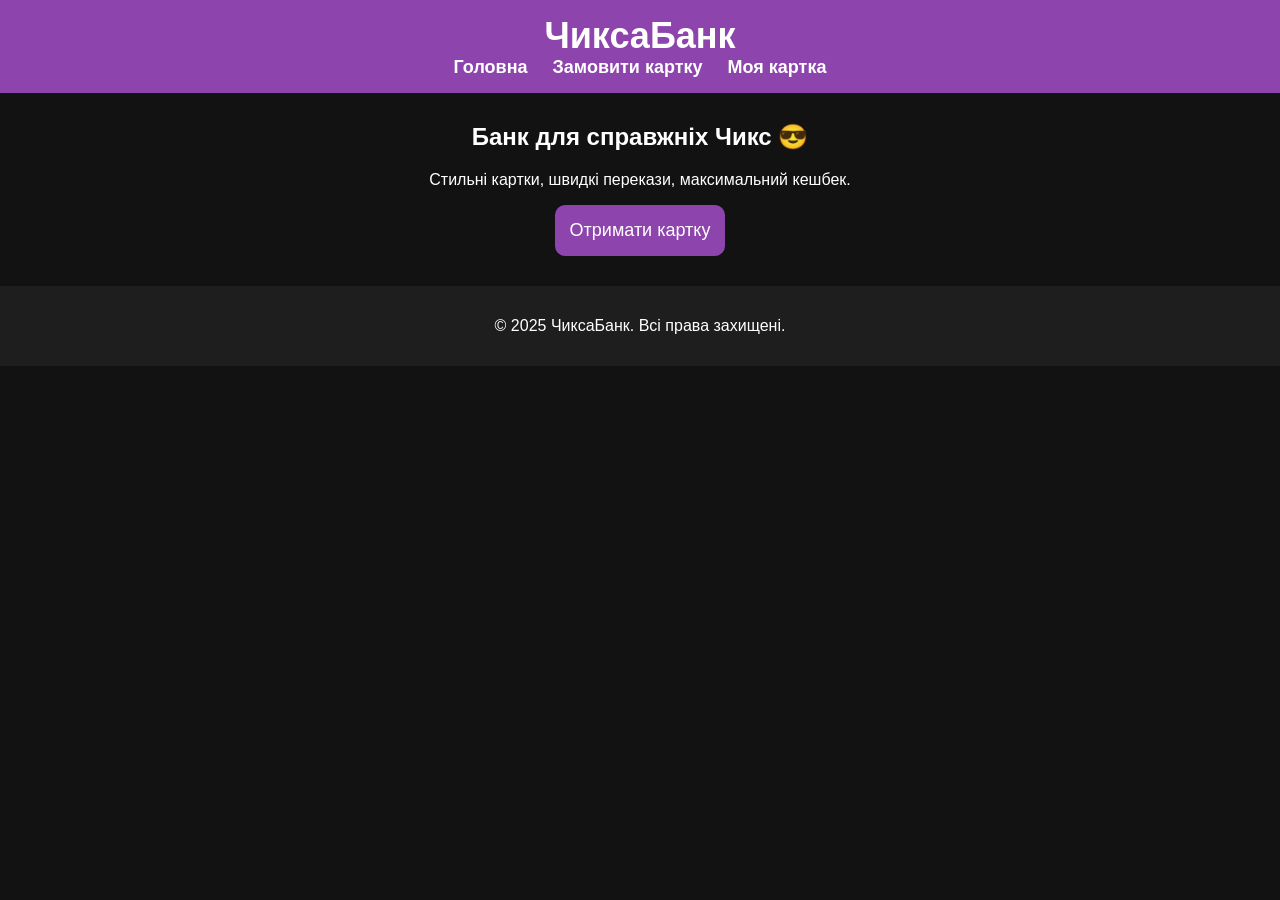
<file: index.html>
<!DOCTYPE html>
<html lang="uk">
<head>
    <meta charset="UTF-8">
    <meta name="viewport" content="width=device-width, initial-scale=1.0">
    <title>ЧиксаБанк – Головна</title>
    <link rel="stylesheet" href="styles.css">
</head>
<body>

    <header>
        <h1>ЧиксаБанк</h1>
        <nav>
            <a href="index.html">Головна</a>
            <a href="order.html">Замовити картку</a>
            <a href="card.html">Моя картка</a>
        </nav>
    </header>

    <main>
        <h2>Банк для справжніх Чикс 😎</h2>
        <p>Стильні картки, швидкі перекази, максимальний кешбек.</p>
        <a href="order.html" class="btn">Отримати картку</a>
    </main>

    <footer>
        <p>&copy; 2025 ЧиксаБанк. Всі права захищені.</p>
    </footer>

</body>
</html>
</file>
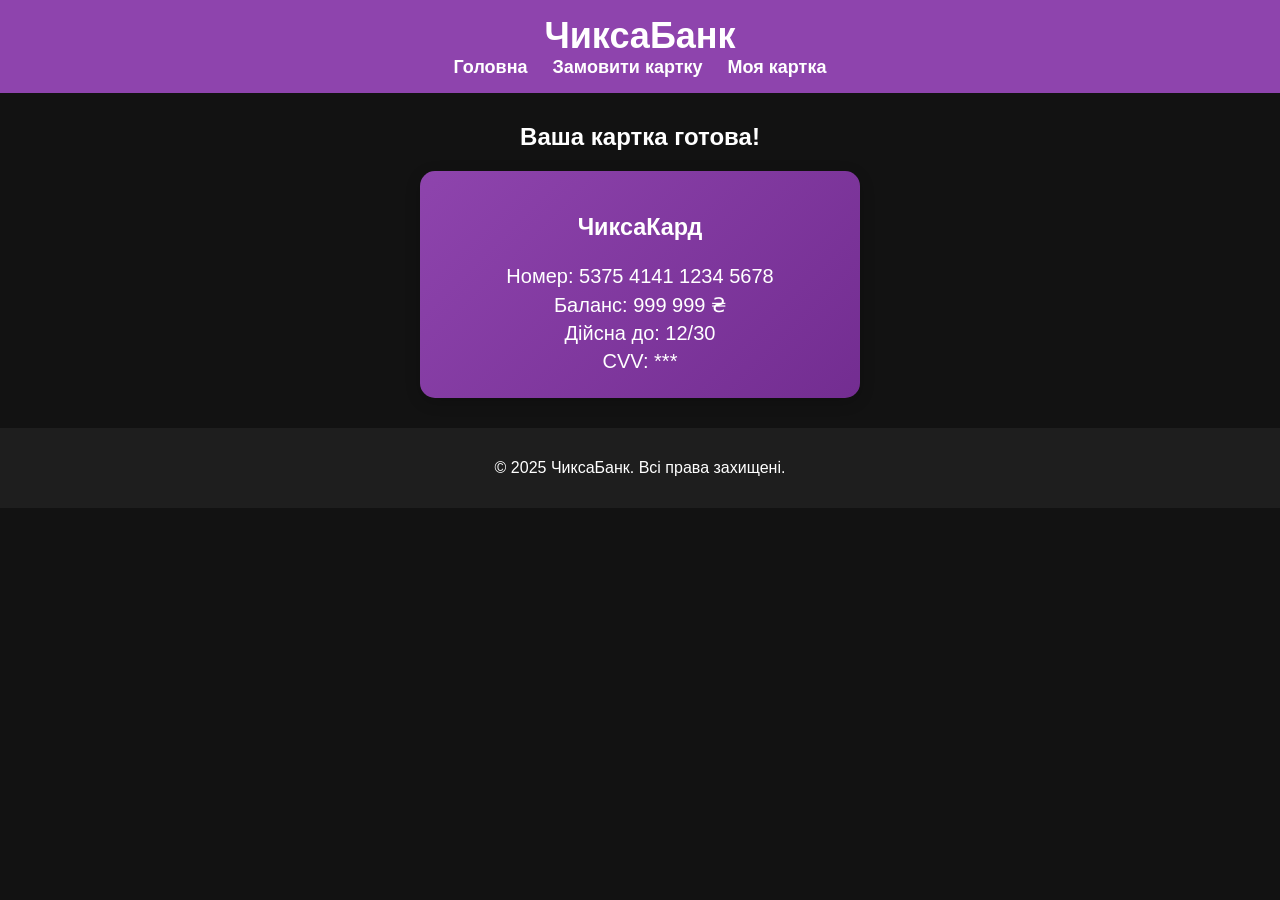
<file: card.html>
<!DOCTYPE html>
<html lang="uk">
<head>
    <meta charset="UTF-8">
    <meta name="viewport" content="width=device-width, initial-scale=1.0">
    <title>Моя ЧиксаКард</title>
    <link rel="stylesheet" href="styles.css">
</head>
<body>

    <header>
        <h1>ЧиксаБанк</h1>
        <nav>
            <a href="index.html">Головна</a>
            <a href="order.html">Замовити картку</a>
            <a href="card.html">Моя картка</a>
        </nav>
    </header>

    <main>
        <h2>Ваша картка готова!</h2>
        <div class="card">
            <h3>ЧиксаКард</h3>
            <p>Номер: 5375 4141 1234 5678</p>
            <p>Баланс: 999 999 ₴</p>
            <p>Дійсна до: 12/30</p>
            <p>CVV: ***</p>
        </div>
    </main>

    <footer>
        <p>&copy; 2025 ЧиксаБанк. Всі права захищені.</p>
    </footer>

</body>
</html>
</file>
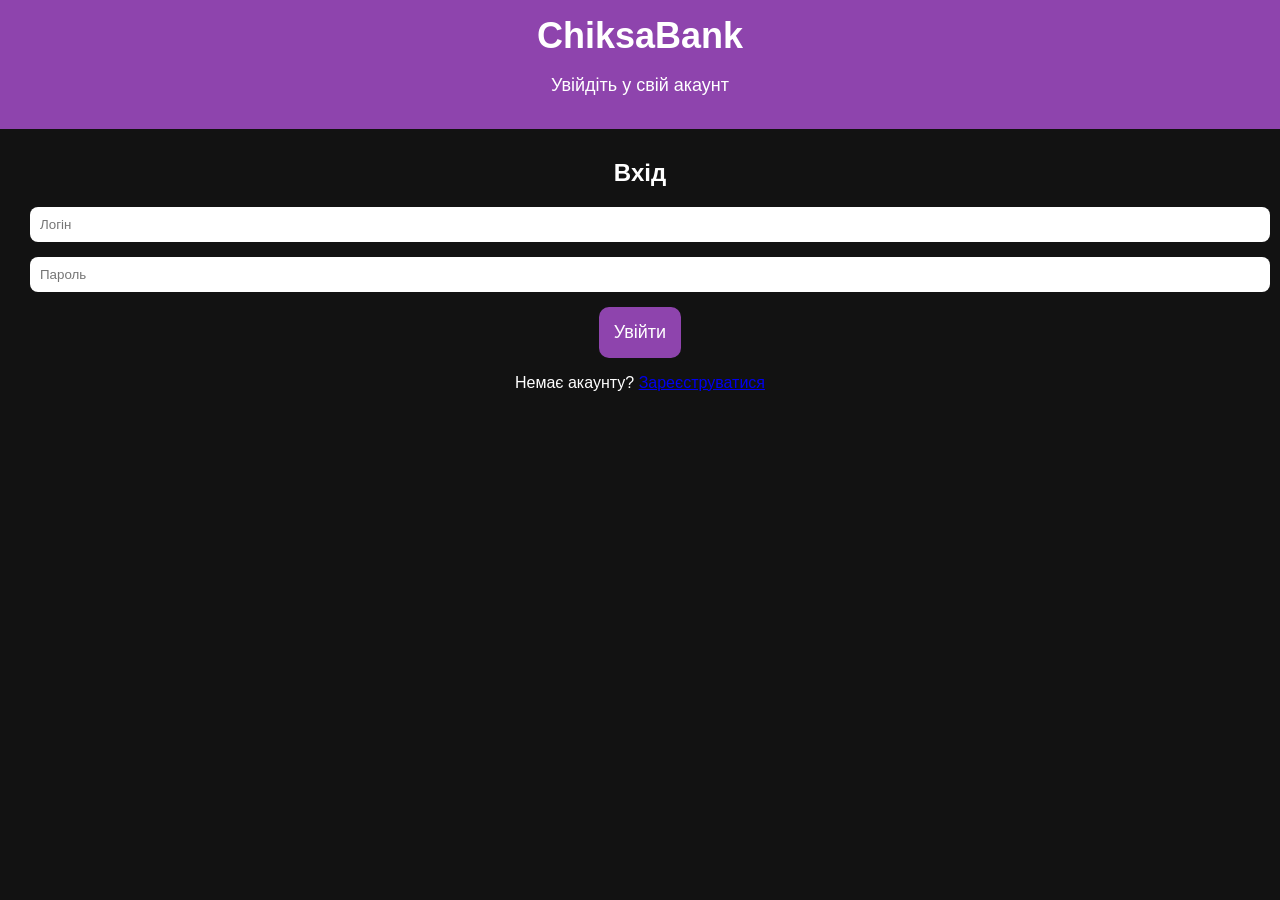
<file: login.html>
<!DOCTYPE html>
<html lang="uk">
<head>
    <meta charset="UTF-8">
    <meta name="viewport" content="width=device-width, initial-scale=1.0">
    <title>Вхід - ChiksaBank</title>
    <link rel="stylesheet" href="styles.css">
</head>
<body>
    <header>
        <h1>ChiksaBank</h1>
        <p>Увійдіть у свій акаунт</p>
    </header>

    <main>
        <section class="login">
            <h2>Вхід</h2>
            <input type="text" id="username" placeholder="Логін">
            <input type="password" id="password" placeholder="Пароль">
            <button onclick="login()">Увійти</button>
            <p id="error-msg" style="color: red;"></p>
            <p>Немає акаунту? <a href="register.html">Зареєструватися</a></p>
        </section>
    </main>

    <script>
        function login() {
            let username = document.getElementById("username").value;
            let password = document.getElementById("password").value;

            // Отримуємо дані з localStorage
            let savedUsername = localStorage.getItem("savedUsername");
            let savedPassword = localStorage.getItem("savedPassword");

            if (username === savedUsername && password === savedPassword) {
                localStorage.setItem("isLoggedIn", "true");  
                localStorage.setItem("userName", username);
                window.location.href = "profile.html"; // Перехід у профіль
            } else {
                document.getElementById("error-msg").innerText = "❌ Невірний логін або пароль!";
            }
        }
    </script>
</body>
</html>
</file>
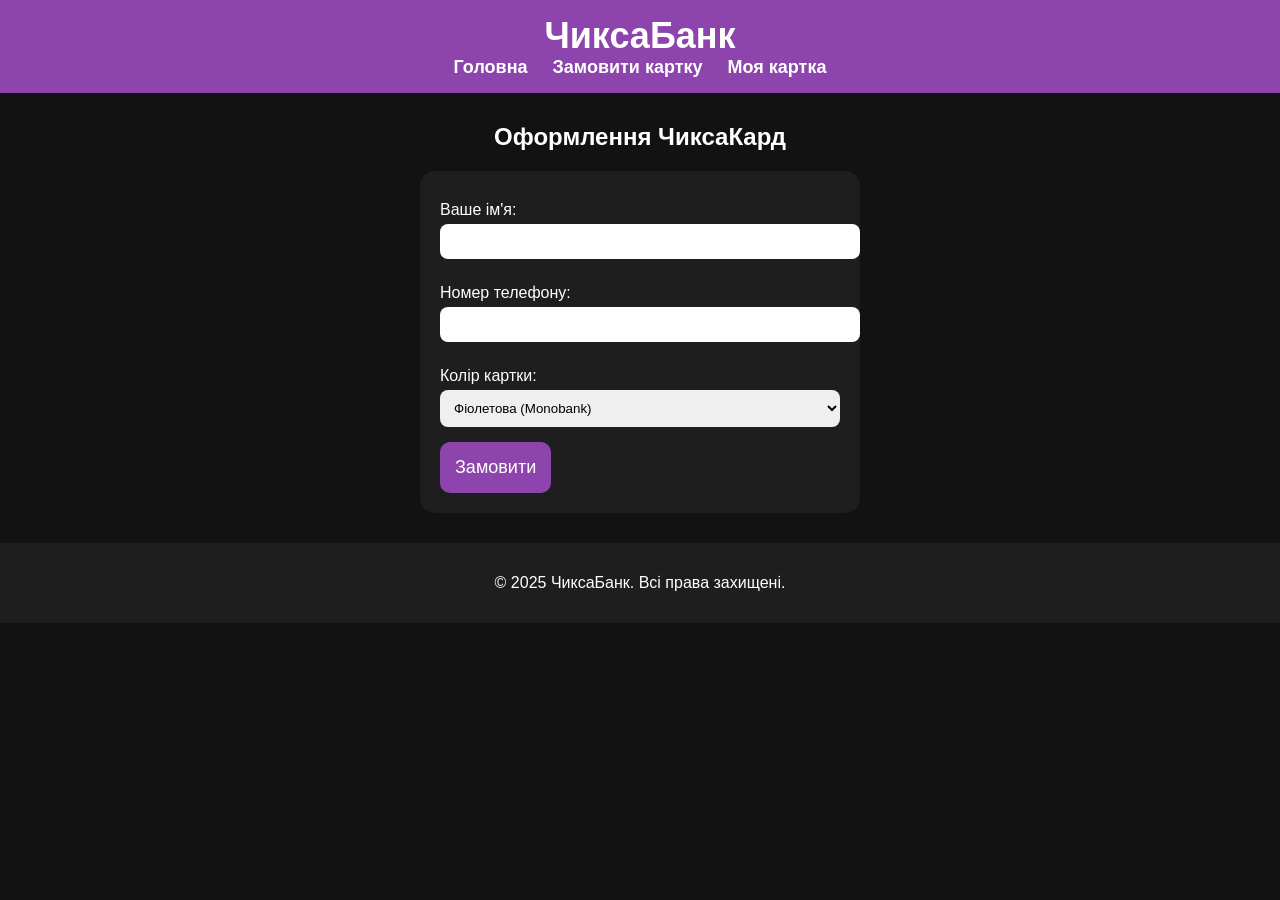
<file: order.html>
<!DOCTYPE html>
<html lang="uk">
<head>
    <meta charset="UTF-8">
    <meta name="viewport" content="width=device-width, initial-scale=1.0">
    <title>Оформлення ЧиксаКард</title>
    <link rel="stylesheet" href="styles.css">
</head>
<body>

    <header>
        <h1>ЧиксаБанк</h1>
        <nav>
            <a href="index.html">Головна</a>
            <a href="order.html">Замовити картку</a>
            <a href="card.html">Моя картка</a>
        </nav>
    </header>

    <main>
        <h2>Оформлення ЧиксаКард</h2>
        <form action="card.html" method="GET">
            <label for="name">Ваше ім'я:</label>
            <input type="text" id="name" name="name" required>

            <label for="phone">Номер телефону:</label>
            <input type="tel" id="phone" name="phone" required>

            <label for="color">Колір картки:</label>
            <select id="color" name="color">
                <option value="purple">Фіолетова (Monobank)</option>
                <option value="yellow">Жовта (Tinkoff)</option>
                <option value="black">Чорна (Premium)</option>
            </select>

            <button type="submit">Замовити</button>
        </form>
    </main>

    <footer>
        <p>&copy; 2025 ЧиксаБанк. Всі права захищені.</p>
    </footer>

</body>
</html>
</file>
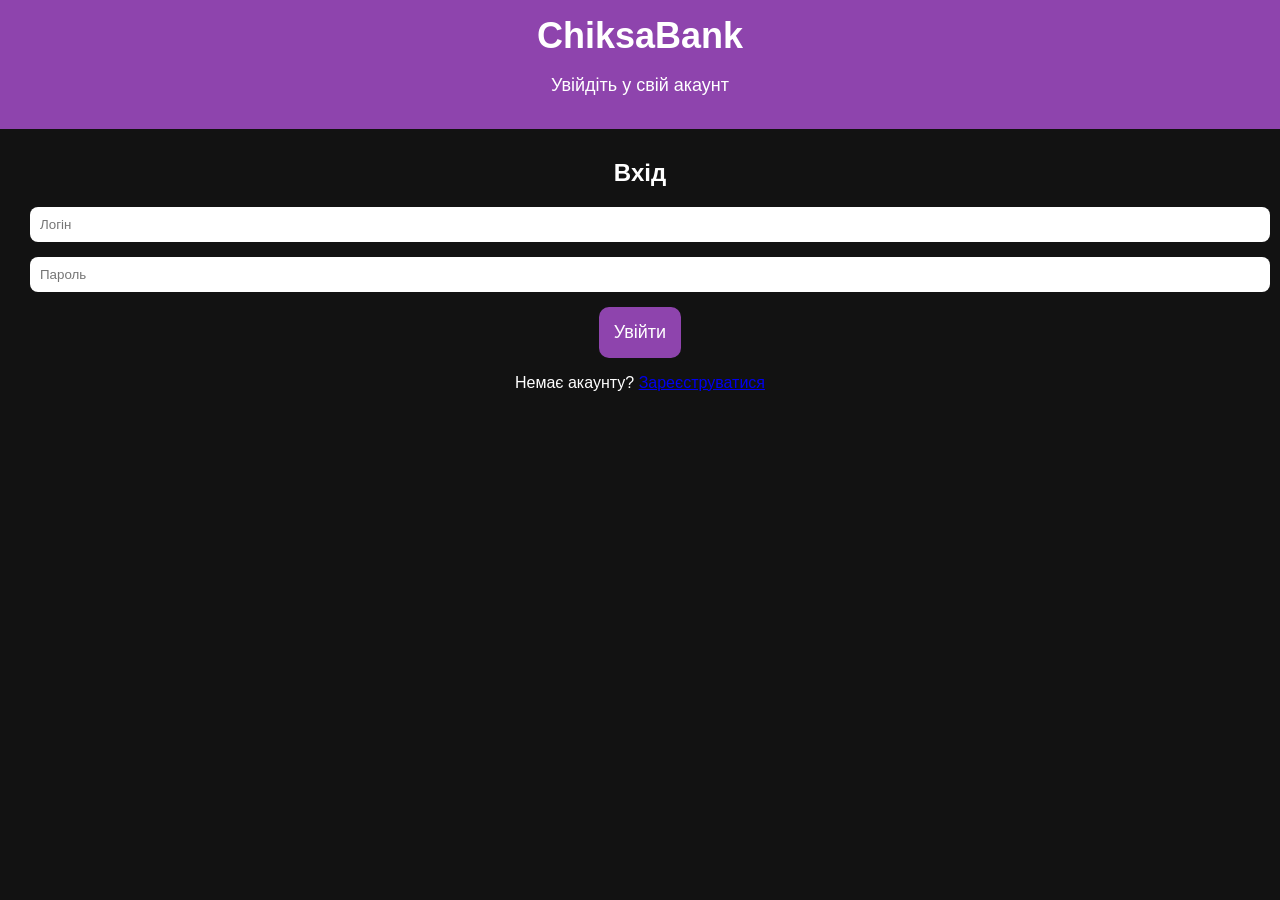
<file: profile.html>
<!DOCTYPE html>
<html lang="uk">
<head>
    <meta charset="UTF-8">
    <meta name="viewport" content="width=device-width, initial-scale=1.0">
    <title>Особистий кабінет - ChiksaBank</title>
    <link rel="stylesheet" href="styles.css">
</head>
<body>
    <script>
        // Якщо користувач не увійшов, перекидаємо його назад
        if (localStorage.getItem("isLoggedIn") !== "true") {
            window.location.href = "login.html";
        }
    </script>

    <header>
        <h1>ChiksaBank</h1>
        <p>Ваш особистий кабінет</p>
    </header>

    <main>
        <section class="profile">
            <h2>Вітаємо, <span id="user-name">Клієнт</span>!</h2>
            <p>Баланс: <strong id="balance">0 ₴</strong></p>
            <p>Номер картки: <strong id="card-number">XXXX-XXXX-XXXX-XXXX</strong></p>
            <button onclick="generateCard()">Згенерувати картку</button>
        </section>

        <section class="logout">
            <button onclick="logout()">Вийти</button>
        </section>
    </main>

    <script>
        let userName = localStorage.getItem("userName") || "Клієнт";
        let balance = localStorage.getItem("balance") || Math.floor(Math.random() * 10000) + " ₴";
        let cardNumber = localStorage.getItem("cardNumber") || "XXXX-XXXX-XXXX-XXXX";

        document.getElementById("user-name").innerText = userName;
        document.getElementById("balance").innerText = balance;
        document.getElementById("card-number").innerText = cardNumber;

        function generateCard() {
            let newCard = "4000-" + Math.floor(1000 + Math.random() * 9000) + "-" + 
                          Math.floor(1000 + Math.random() * 9000) + "-" + 
                          Math.floor(1000 + Math.random() * 9000);
            document.getElementById("card-number").innerText = newCard;
            localStorage.setItem("cardNumber", newCard);
        }

        function logout() {
            localStorage.removeItem("isLoggedIn");
            localStorage.removeItem("userName");
            window.location.href = "login.html";
        }
    </script>
</body>
</html>
</file>
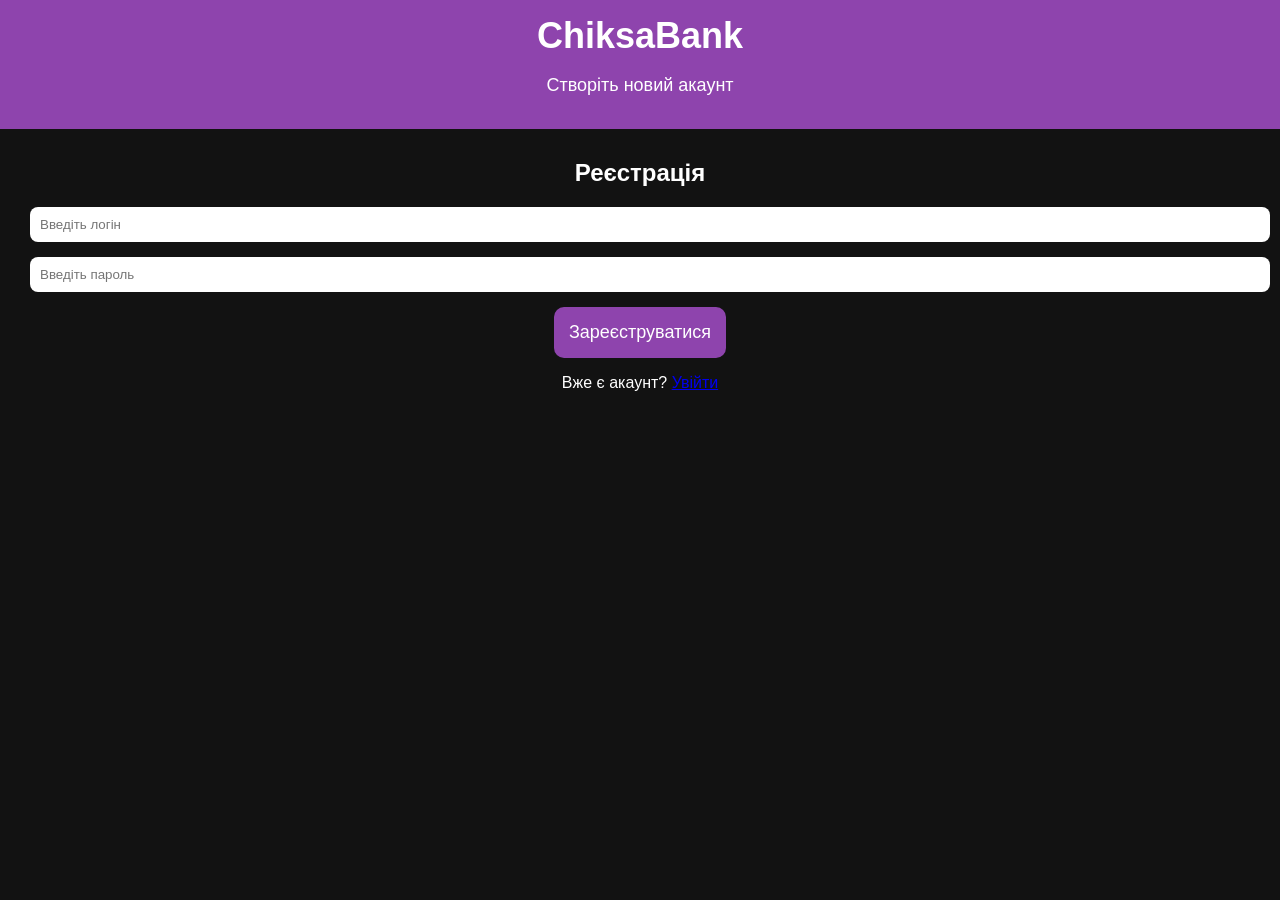
<file: register.html>
<!DOCTYPE html>
<html lang="uk">
<head>
    <meta charset="UTF-8">
    <meta name="viewport" content="width=device-width, initial-scale=1.0">
    <title>Реєстрація - ChiksaBank</title>
    <link rel="stylesheet" href="styles.css">
</head>
<body>
    <header>
        <h1>ChiksaBank</h1>
        <p>Створіть новий акаунт</p>
    </header>

    <main>
        <section class="register">
            <h2>Реєстрація</h2>
            <input type="text" id="newUsername" placeholder="Введіть логін">
            <input type="password" id="newPassword" placeholder="Введіть пароль">
            <button onclick="register()">Зареєструватися</button>
            <p id="success-msg" style="color: green;"></p>
            <p id="error-msg" style="color: red;"></p>
            <p>Вже є акаунт? <a href="login.html">Увійти</a></p>
        </section>
    </main>

    <script>
        function register() {
            let newUsername = document.getElementById("newUsername").value;
            let newPassword = document.getElementById("newPassword").value;

            if (newUsername === "" || newPassword === "") {
                document.getElementById("error-msg").innerText = "❌ Всі поля мають бути заповнені!";
                return;
            }

            localStorage.setItem("savedUsername", newUsername);
            localStorage.setItem("savedPassword", newPassword);
            localStorage.setItem("isLoggedIn", "true");
            localStorage.setItem("userName", newUsername);

            document.getElementById("success-msg").innerText = "✅ Реєстрація успішна! Перехід...";
            setTimeout(() => {
                window.location.href = "profile.html";
            }, 1000);
        }
    </script>
</body>
</html>
</file>
<file: styles.css>
/* Основний стиль */
body {
    background-color: #121212;
    color: white;
    font-family: 'Inter', sans-serif;
    text-align: center;
    margin: 0;
    padding: 0;
}

/* Хедер */
header {
    background: #8e44ad;
    padding: 15px;
    font-size: 18px;
}

header h1 {
    margin: 0;
}

nav a {
    color: white;
    text-decoration: none;
    margin: 10px;
    font-weight: bold;
}

nav a:hover {
    text-decoration: underline;
}

/* Головна сторінка */
main {
    margin: 30px;
}

/* Кнопка */
.btn, button {
    background-color: #8e44ad;
    color: white;
    padding: 15px;
    border: none;
    border-radius: 10px;
    font-size: 18px;
    cursor: pointer;
    display: inline-block;
    text-decoration: none;
}

.btn:hover, button:hover {
    background-color: #732d91;
}

/* Форма */
form {
    background: #1e1e1e;
    padding: 20px;
    border-radius: 15px;
    max-width: 400px;
    margin: auto;
    text-align: left;
}

label {
    display: block;
    margin: 10px 0 5px;
}

input, select {
    width: 100%;
    padding: 10px;
    border-radius: 8px;
    border: none;
    margin-bottom: 15px;
}

/* Картка */
.card {
    background: linear-gradient(135deg, #8e44ad, #732d91);
    color: white;
    padding: 20px;
    border-radius: 15px;
    font-size: 20px;
    max-width: 400px;
    margin: auto;
    box-shadow: 0px 4px 15px rgba(0, 0, 0, 0.2);
}

.card p {
    margin: 5px 0;
}

/* Футер */
footer {
    margin-top: 30px;
    padding: 15px;
    background: #1e1e1e;
}
</file>
